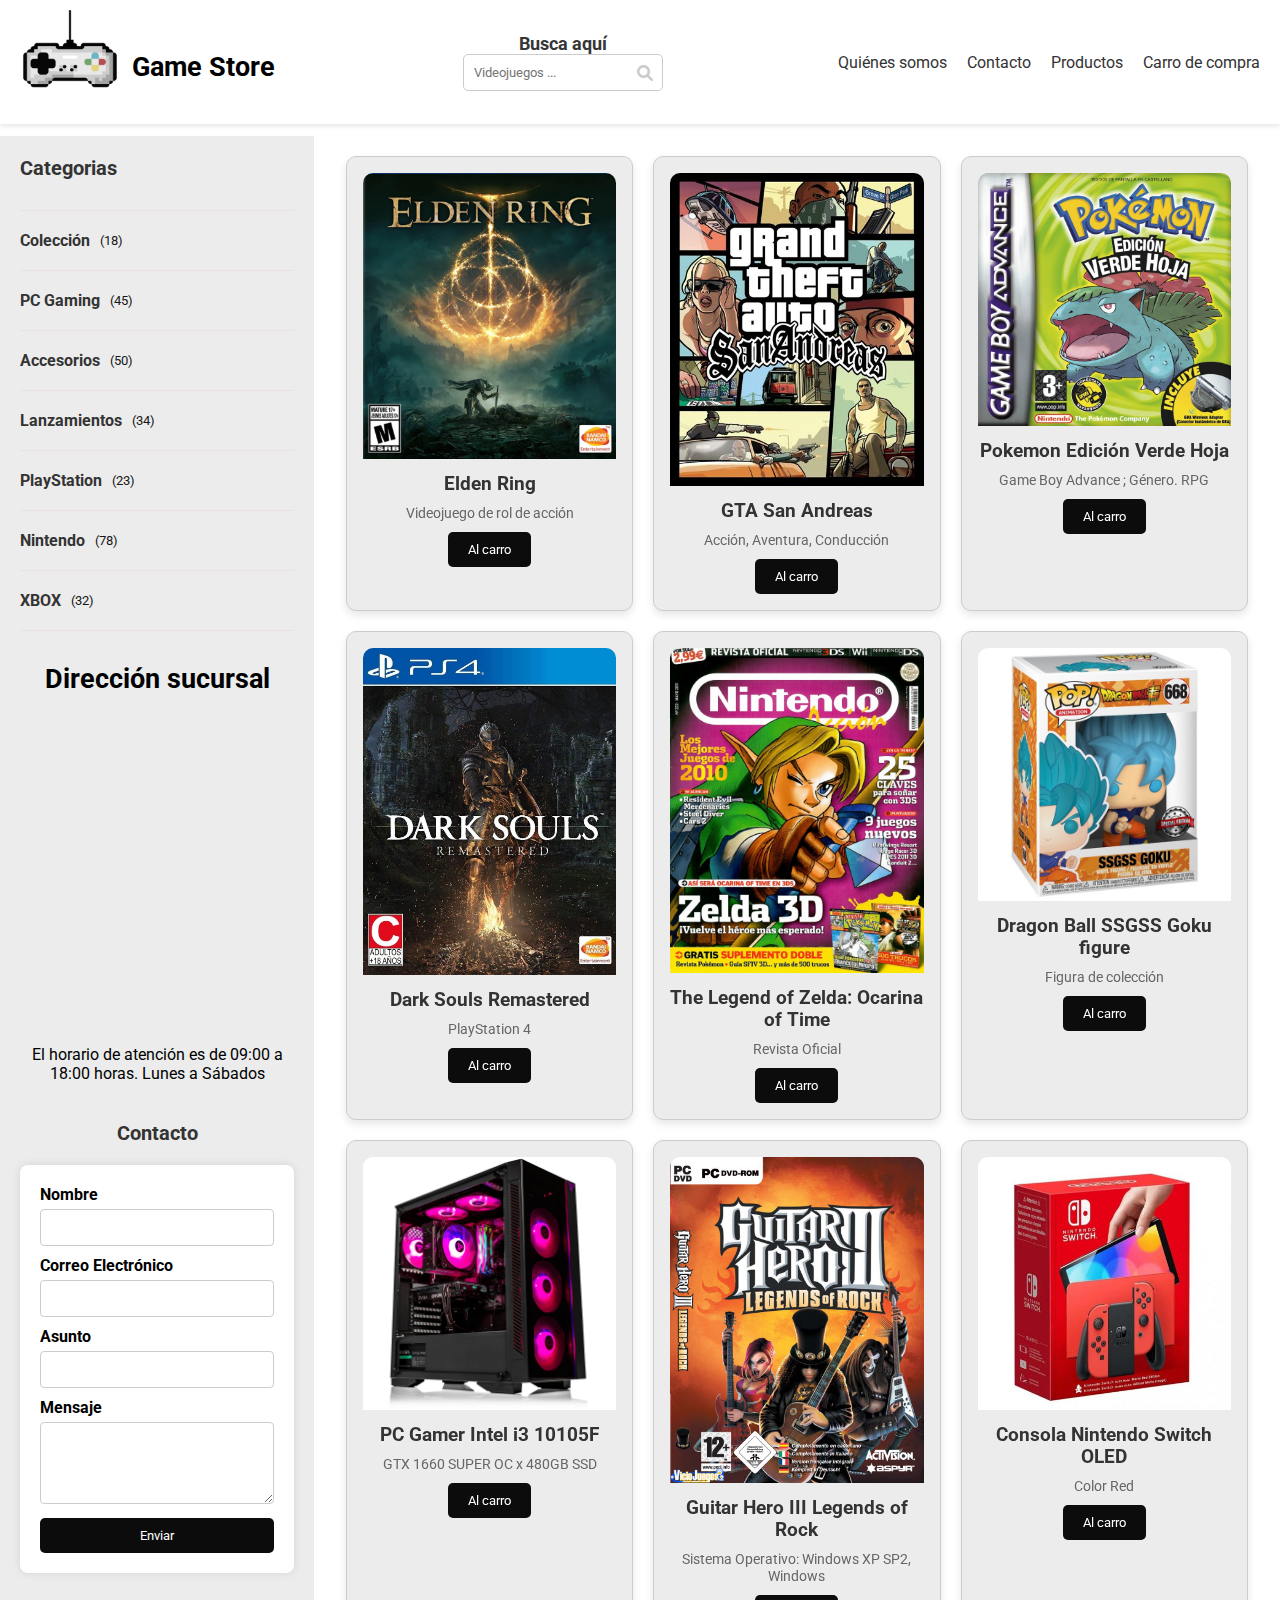
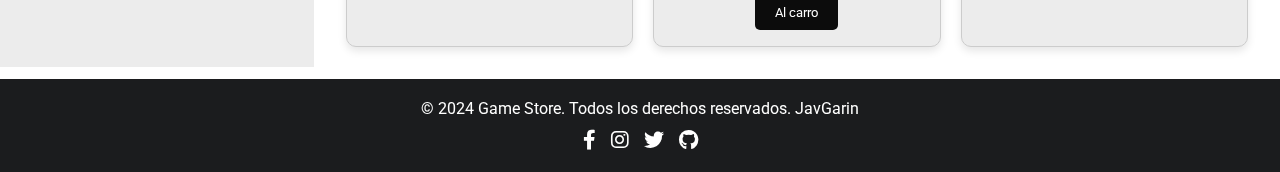
<file: index.html>
<!DOCTYPE html>
<html lang="en">
<head>
    <meta charset="UTF-8">
    <meta name="viewport" content="width=device-width, initial-scale=1.0">
    <meta http-equiv="X-UA-Compatible" content="ie=edge">
    <link rel="shortcut icon" href="img/favicon-32x32.png" type="image/x-icon">
    <link rel="preconnect" href="https://fonts.googleapis.com">
    <link rel="preconnect" href="https://fonts.gstatic.com" crossorigin>
    <link href="https://fonts.googleapis.com/css2?family=Roboto:wght@100;300;400;500;700;900&display=swap" rel="stylesheet">
    <link rel="stylesheet" href="https://cdnjs.cloudflare.com/ajax/libs/font-awesome/6.0.0-beta3/css/all.min.css">
    <title>Game Store - Animation CSS JavGarin</title>
    <link rel="stylesheet" type="text/css" href="styles.css">
</head>
<body>
    <section class="container">
        <header class="header">
            <nav class="navbar">
                <div class="logo">
                    <a target="_blank" href="#"><img src="img/joystickpixel.jpg" title="Game Store" alt="Game Store" class="logo-img"></a>
                    <h1 class="game-store">Game Store</h1>
                </div>
                <div class="search-container">
                    <h3>Busca aquí</h3>
                    <div class="search-wrapper">
                        <input type="search" placeholder="Videojuegos ..." id="search-input">
                        <i class="fa-solid fa-magnifying-glass"></i>
                    </div>
                    <!--enlaces de la pagina-->
                </div>
                <ul class="nav-links">
                    <li><a href="about.html" target="_blank">Quiénes somos</a></li>
                    <li><a href="#contacto">Contacto</a></li>
                    <li><a href="#productos">Productos</a></li>
                    <li><a href="carrito.html" target="_blank" >Carro de compra</a></li>
                </ul>
            </nav>
        </header>
        <aside class="sidebar">
            <ul>
                <li><h2>Categorias</h2></li>
                <li><h3>Colección</h3> <span>(18)</span></li>
                <li><h3>PC Gaming</h3> <span>(45)</span></li>
                <li><h3>Accesorios</h3> <span>(50)</span></li>
                <li><h3>Lanzamientos</h3> <span>(34)</span></li>
                <li><h3>PlayStation</h3> <span>(23)</span></li>
                <li><h3>Nintendo</h3> <span>(78)</span></li>
                <li><h3>XBOX</h3> <span>(32)</span></li>
            </ul>
            <h1 class="contacto">Dirección sucursal</h1>
            <iframe src="https://www.google.com/maps/embed?pb=!1m18!1m12!1m3!1d12048.851338178096!2d-72.89226133817192!3d-40.976820141583495!2m3!1f0!2f0!3f0!3m2!1i1024!2i768!4f13.1!3m3!1m2!1s0x9617728562fa68ab%3A0xea7820edfe75f10f!2sPuerto%20Octay%2C%20Los%20Lagos!5e0!3m2!1ses!2scl!4v1719680169209!5m2!1ses!2scl" 
                width="100%" height="300" style="border:0;" allowfullscreen="" loading="lazy" referrerpolicy="no-referrer-when-downgrade"></iframe>
            <br>
            <br>
            <p class="contacto">El horario de atención es de 09:00 a 18:00 horas. Lunes a Sábados</p>
                <br>
                <br>
                <h2 class="contacto">Contacto</h2>
                <form class="form" action="#" id="contacto" method="post">
                    <label for="name">Nombre</label>
                    <input type="text" id="name" name="name" required>
                
                    <label for="email">Correo Electrónico</label>
                    <input type="email" id="email" name="email" required>
                
                    <label for="subject">Asunto</label>
                    <input type="text" id="subject" name="subject" required>
                
                    <label for="message">Mensaje</label>
                    <textarea id="message" name="message" rows="4" required></textarea>
                
                    <button type="submit">Enviar</button>
                </form>
        </aside>
        <main class="main" id="productos">
            <div class="card">
                <img src="img/elden_ring.png" title="Elden Ring" alt="Elden Ring">
                <h3>Elden Ring</h3>
                <p>Videojuego de rol de acción</p>
                <button>Al carro</button>
            </div>
            <div class="card">
                <img src="img/GTASA.jpg" title="GTA San Andreas" alt="GTA San Andreas">
                <h3>GTA San Andreas</h3>
                <p>Acción, Aventura, Conducción</p>
                <button>Al carro</button>
            </div>
            <div class="card">
                <img src="img/Pokemonverde.jpg" title="Pokemon Green" alt="Pokemon Green">
                <h3>Pokemon Edición Verde Hoja</h3>
                <p>Game Boy Advance ; Género. RPG</p>
                <button>Al carro</button>
            </div>
            <div class="card">
                <img src="img/DarkSoul.jpg" title="Dark Soul" alt="Dark Soul">
                <h3>Dark Souls Remastered</h3>
                <p>PlayStation 4</p>
                <button>Al carro</button>
            </div>
            <div class="card">
                <img src="img/ZeldaOFT.jpg" title="Ocarina Of Time" alt="Ocarina Of Time">
                <h3>The Legend of Zelda: Ocarina of Time</h3>
                <p>Revista Oficial</p>
                <button>Al carro</button>
            </div>
            <div class="card">
                <img src="img/FUNKO.jpg" title="FUNKO" alt="FUNKO">
                <h3>Dragon Ball SSGSS Goku figure</h3>
                <p>Figura de colección</p>
                <button>Al carro</button>
            </div>
            <div class="card">
                <img src="img/Apolloblack.png" title="" alt="">
                <h3>PC Gamer Intel i3 10105F</h3>
                <p>GTX 1660 SUPER OC x 480GB SSD</p>
                <button>Al carro</button>
            </div>
            <div class="card">
                <img src="img/GHH3.jpg" title="Guitar Hero 3" alt="Guitar Hero 3">
                <h3>Guitar Hero III Legends of Rock</h3>
                <p>Sistema Operativo: Windows XP SP2, Windows</p>
                <button>Al carro</button>
            </div>
            <div class="card">
                <img src="img/nintendo.jpg" title="Nintendo" alt="Nintendo">
                <h3>Consola Nintendo Switch OLED</h3>
                <p>Color Red</p>
                <button>Al carro</button>
            </div>
        </main>
        <footer class="footer">
            <div class="footer-content">
                <p>&copy; 2024 Game Store. Todos los derechos reservados. JavGarin</p>
                <div class="social-icons">
                    <a href="#" class="social-icon"><i class="fab fa-facebook-f"></i></a>
                    <a href="#" class="social-icon"><i class="fab fa-instagram"></i></a>
                    <a href="#" class="social-icon"><i class="fab fa-twitter"></i></a>
                    <a href="https://github.com/JavGarin" class="social-icon" target="_blank"><i class="fab fa-github"></i></a>
                </div>
            </div>
        </footer>
    </section>
</body>
</html>
</file>
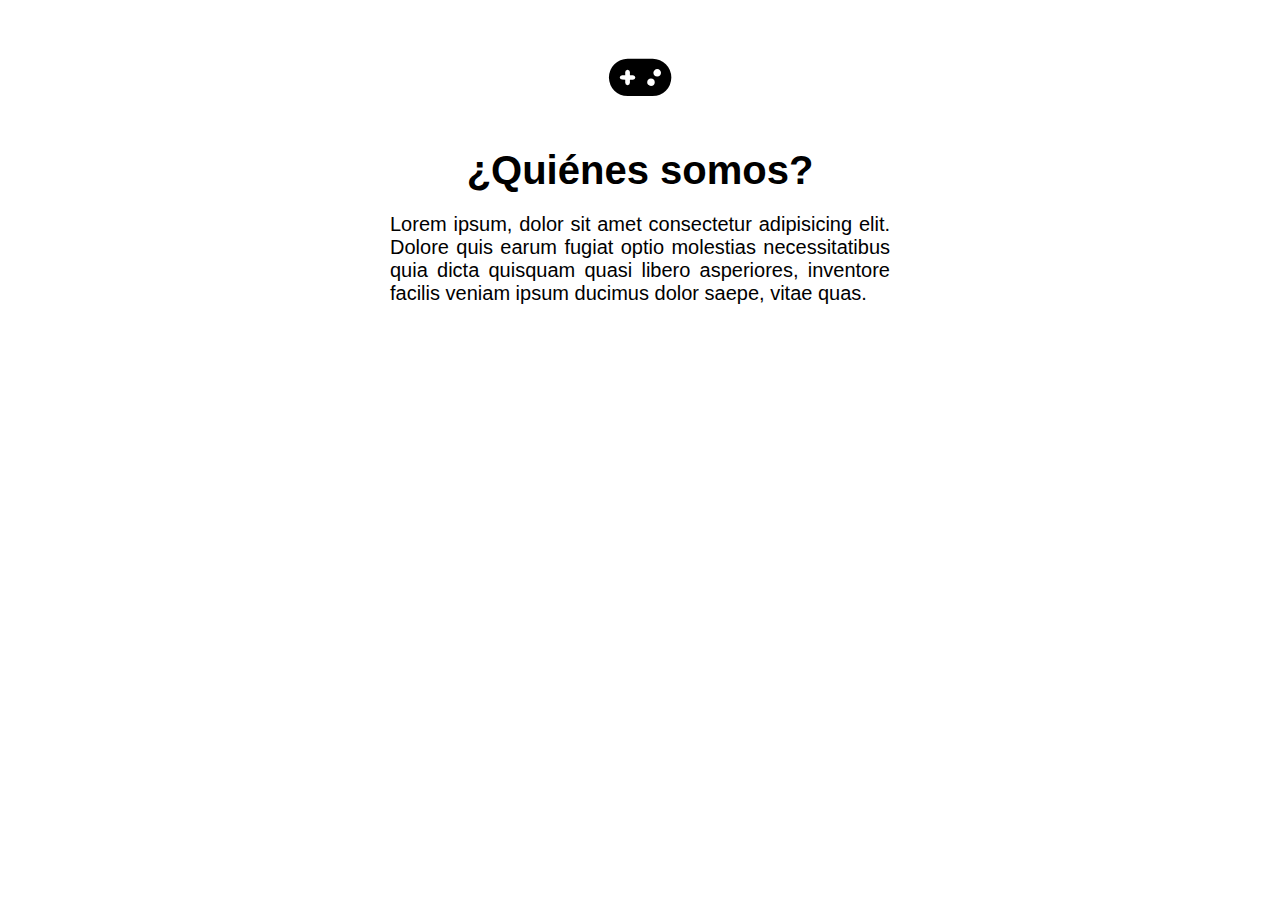
<file: about.html>
<!DOCTYPE html>
<html lang="es">
<head>
    <meta charset="UTF-8">
    <meta name="viewport" content="width=device-width, initial-scale=1.0">
    <title>Quiénes Somos</title>
    <link rel="stylesheet" href="https://cdnjs.cloudflare.com/ajax/libs/font-awesome/6.0.0-beta3/css/all.min.css">

    <!-- quise colocar un estilo directo en el html para no hacer dos archivos CSS innecesario -->
    <style>
        * {
            box-sizing: border-box;
            padding: 0;
            margin: 0;
            font-family: "Roboto", sans-serif;
        }

        h1 {
            font-size: 40px;
            text-align: center;
        }

        p {
            font-size: 20px;
            text-align: justify;
            width: 500px;
            height: 700px;
        }

        .about {
            display: grid;
            place-content: center;
            min-height: 50vh;
            gap: 20px;
            text-align: center;
            padding-top: 50px;
        }

        .icon {
            text-align: center;
            font-size: 50px;
            margin-bottom: 20px;
        }
    </style>
</head>
<body>
    <div class="about">
        <div class="icon">
            <i class="fas fa-gamepad"></i>
        </div>
        <h1>¿Quiénes somos?</h1>
        <p>Lorem ipsum, dolor sit amet consectetur adipisicing elit. Dolore quis earum fugiat optio molestias necessitatibus quia dicta quisquam quasi libero asperiores, inventore facilis veniam ipsum ducimus dolor saepe, vitae quas.</p>
    </div>
</body>
</html>
</file>
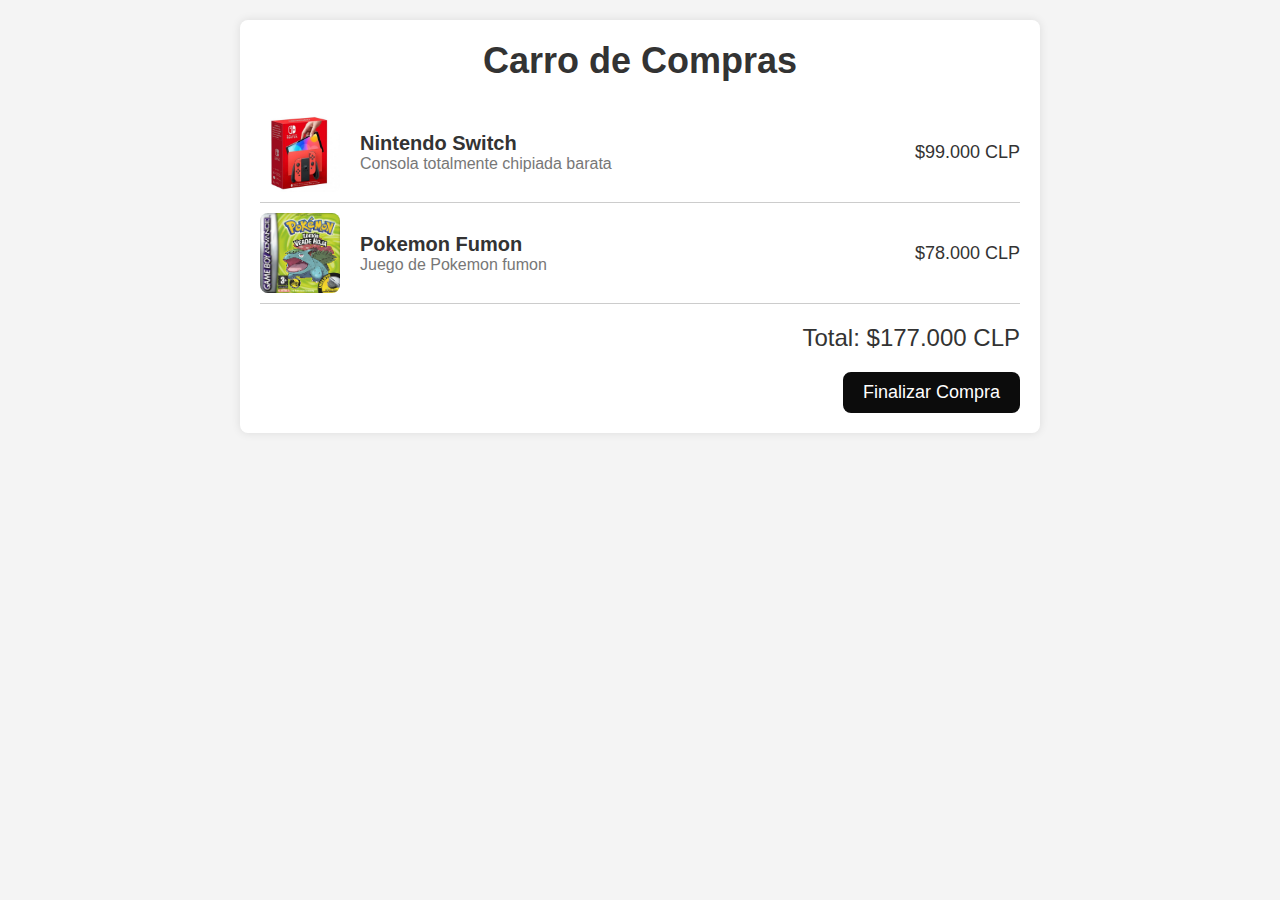
<file: carrito.html>
<!DOCTYPE html>
<html lang="es">
<head>
    <meta charset="UTF-8">
    <meta http-equiv="X-UA-Compatible" content="ie=edge">
    <meta name="viewport" content="width=device-width, initial-scale=1.0">
    <title>Carro de Compras</title>
    <link rel="stylesheet" href="https://cdnjs.cloudflare.com/ajax/libs/font-awesome/6.0.0-beta3/css/all.min.css">

    <!-- aquí también preferí un estilo directo en el html para no hacer dos archivos CSS innecesario -->
    <style>
        * {
            box-sizing: border-box;
            padding: 0;
            margin: 0;
            font-family: "Roboto", sans-serif;
        }

        body {
            background-color: #f4f4f4;
            padding: 20px;
        }

        .container {
            max-width: 800px;
            margin: 0 auto;
            background: #fff;
            padding: 20px;
            border-radius: 8px;
            box-shadow: 0 0 10px rgba(0, 0, 0, 0.1);
        }

        .header {
            text-align: center;
            margin-bottom: 20px;
        }

        h1 {
            font-size: 36px;
            color: #333;
        }

        .cart-item {
            display: flex;
            justify-content: space-between;
            align-items: center;
            border-bottom: 1px solid #ccc;
            padding: 10px 0;
        }

        .cart-item:last-child {
            border-bottom: none;
        }

        .cart-item img {
            width: 80px;
            height: 80px;
            object-fit: cover;
            border-radius: 8px;
        }

        .cart-item-details {
            flex: 1;
            margin-left: 20px;
        }

        .cart-item-details h2 {
            font-size: 20px;
            color: #333;
        }

        .cart-item-details p {
            font-size: 16px;
            color: #777;
        }

        .cart-item-price {
            font-size: 18px;
            color: #333;
        }

        .total {
            text-align: right;
            margin-top: 20px;
            font-size: 24px;
            color: #333;
        }

        .checkout {
            display: flex;
            justify-content: flex-end;
            margin-top: 20px;
        }

        .btn {
            background-color: #0c0c0c;
            color: white;
            padding: 10px 20px;
            font-size: 18px;
            border: none;
            border-radius: 8px;
            cursor: pointer;
            transition: background-color 0.3s ease;
        }

        .btn:hover {
            background-color: #ff1919;
        }
    </style>
</head>
<body>
    <div class="container">
        <div class="header">
            <h1>Carro de Compras</h1>
        </div>
        <div class="cart-item">
            <img src="./img/nintendo.jpg" alt="Nintendo">
            <div class="cart-item-details">
                <h2>Nintendo Switch</h2>
                <p>Consola totalmente chipiada barata</p>
            </div>
            <div class="cart-item-price">$99.000 CLP</div>
        </div>
        <div class="cart-item">
            <img src="img/Pokemonverde.jpg" alt="Producto 2">
            <div class="cart-item-details">
                <h2>Pokemon Fumon</h2>
                <p>Juego de Pokemon fumon</p>
            </div>
            <div class="cart-item-price">$78.000 CLP</div>
        </div>
        <div class="total">
            Total: $177.000 CLP
        </div>
        <div class="checkout">
            <button class="btn">Finalizar Compra</button>
        </div>
    </div>
</body>
</html>
</file>
<file: styles.css>
* {
    box-sizing: border-box;
    padding: 0;
    margin: 0;
    font-family: "Roboto", sans-serif;
}

.container {
    display: grid;
    grid-template-areas: 
        "header header header"
        "aside main main"
        "footer footer footer";
    grid-template-columns: 1fr 3fr;
    grid-template-rows: auto 1fr auto;
    height: 100vh;
    gap: 12px;
}

.header {
    grid-area: header;
    background-color: #fff;
    padding: 10px 0;
    box-shadow: 0 2px 5px rgba(0, 0, 0, 0.1);
}

.navbar {
    display: flex;
    justify-content: space-between;
    align-items: center;
    max-width: 100%;
    padding: 0 20px;
}

.search-container {
    display: flex;
    flex-direction: column;
    align-items: center;
}

.search-container h3 {
    display: flex;
    justify-content: center;
    font-size: 18px;
    color: #363636;
}

.search-wrapper {
    display: flex;
    align-items: center;
    position: relative;
}

#search-input {
    width: 200px;
    padding: 10px;
    padding-right: 35px;
    border: 1px solid #ccc;
    border-radius: 5px;
}

.search-wrapper .fa-magnifying-glass {
    position: absolute;
    right: 10px;
    color: #ccc;
    cursor: pointer;
}

.logo {
    display: flex;
    align-items: center;
}

.logo img {
    width: 100px;
    cursor: pointer;
}

h1:hover {
    color: #ff1919;
    transform: scale(1.05);
    transition: transform 0.3s ease; /* aquí también transition */
    cursor: pointer;
}

h1 {
    font-size: 27px;
    padding: 12px;
    margin-top: 10px;
}

.nav-links {
    display: flex;
    list-style: none;
    gap: 20px;
}

.nav-links a {
    text-decoration: none;
    color: #333;
    font-size: 16px;
    transition: color 0.3s ease, transform 0.3s ease;
}

.nav-links a:hover {
    color: #ff1919;
    transform: scale(1.1);
}

.sidebar {
    grid-area: aside;
    background-color: #ececec;
    padding: 20px;
    display: flex;
    flex-direction: column;
    animation: slideIn 0.5s ease-in-out; /* se enlaza el slideIn con el keyframes */
}

.sidebar ul {
    list-style: none;
    padding: 0;
}

.sidebar li {
    display: flex;
    flex-direction: row;
    align-items: center;
    gap: 10px;
    color: #999;
    cursor: pointer;
}

.sidebar ul li {
    margin-bottom: 10px;
    border-bottom: 1px solid #ece1e1;
    padding-bottom: 10px;
}

.sidebar h2 {
    font-size: 20px;
    margin-bottom: 20px;
    color: #333;
}

.sidebar h3 {
    font-size: 16px;
    margin: 10px 0;
    color: #333;
    display: flex;
    justify-content: space-between;
}

.sidebar h2:hover {
    color: #ff1919;
    transform: scale(1.1);
    transition: transform 0.3s ease; /* Transition transform para el efecto de crecimiento del elemento */
}

.sidebar h3:hover {
    color: #ff1919;
    transform: scale(1.1);
    transition: transform 0.3s ease; /* aquí también */
}

.sidebar span {
    color: #161616;
    font-size: 12.5px;
}

.main {
    display: flex;
    flex-wrap: wrap;
    gap: 20px;
    padding: 20px;
    width: 100%;
    max-width: 1200px;
}

.contacto {
    text-align: center;
}
.form {
    width: 100%;
    padding: 20px;
    background-color: #fff;
    box-shadow: 0 0 10px rgba(0, 0, 0, 0.1);
    border-radius: 8px;
}


.form label {
    display: block;
    margin-bottom: 5px;
    font-weight: bold;
}

.form input, .form textarea {
    width: 100%;
    padding: 10px;
    margin-bottom: 10px;
    border: 1px solid #ccc;
    border-radius: 4px;
}

.form button {
    width: 100%;
    height: auto;
    background-color: #0c0c0c;
    color: #fff;
    border: none;
    border-radius: 5px;
    padding: 10px 20px;
    cursor: pointer;
    transition: background-color 0.3s ease;
}

.form button:hover {
    background-color: #da3838;
}

.card {
    border: 1px solid #ccc;
    flex: 1 1 calc(25% - 10px);
    text-align: center;
    background-color: #ececec;
    border-radius: 10px;
    box-shadow: 0 4px 8px rgba(0, 0, 0, 0.1);
    padding: 16px;
    transition: transform 0.3s ease, box-shadow 0.3s ease;
    animation: fadeIn 0.5s ease-in-out;
}

.card:hover {
    transform: translateY(-5px);
    box-shadow: 0 8px 16px rgba(0, 0, 0, 0.2);
}

.card img {
    max-width: 100%;
    border-radius: 10px 10px 0 0;
    cursor: pointer;
}

.card h3 {
    color: #333;
    margin: 10px 0;
}

.card p {
    color: #666;
    font-size: 0.9em;
    margin: 10px 0;
}

.card button {
    background-color: #0c0c0c;
    color: #fff;
    border: none;
    border-radius: 5px;
    padding: 10px 20px;
    cursor: pointer;
    transition: background-color 0.3s ease;
}

.card button:hover {
    background-color: #da3838;
}

.footer {
    grid-area: footer;
    background-color: #1b1c1e;
    color: #fff;
    padding: 20px 0;
    text-align: center;
}

.footer-content {
    max-width: 1200px;
    margin: 0 auto;
    display: flex;
    flex-direction: column;
    align-items: center;
    justify-content: center;
}

.social-icons {
    display: flex;
    gap: 15px;
    margin-top: 10px;
}

.social-icon {
    color: #fff;
    font-size: 20px;
    transition: color 0.3s ease, transform 0.3s ease;
}

.social-icon:hover {
    color: #ff1919;
    transform: scale(1.2);
}

@keyframes slideIn {
    from {
        opacity: 0;
        transform: translateX(-100%);
    }
    to {
        opacity: 1;
        transform: translateX(0);
    }
}

@keyframes fadeIn {
    from {
        opacity: 0;
        transform: scale(0.9);
    }
    to {
        opacity: 1;
        transform: scale(1);
    }
}

/* responsividad para tamaño tablet */
@media (max-width: 900px) {
    .container {
        grid-template-areas:
            "header"
            "main"
            "aside"
            "footer";
        grid-template-columns: 1fr;
        grid-template-rows: auto 1fr auto;
    }

    .header {
        flex-direction: column;
    }

    .navbar {
        flex-direction: column;
        align-items: center;
        gap: 10px;
    }

    .nav-links {
        flex-direction: column;
        gap: 10px;
        align-items: center;
    }

    .card {
        flex: 1 1 calc(33.33% - 10px);
    }
}

/* responsividad para teléfonos */
@media (max-width: 600px) {
    .card {
        flex: 1 1 calc(50% - 10px);
    }

    .navbar {
        padding: 0 10px;
    }

    .nav-links {
        gap: 5px;
    }

    .sidebar {
        padding: 10px;
    }
}
</file>
